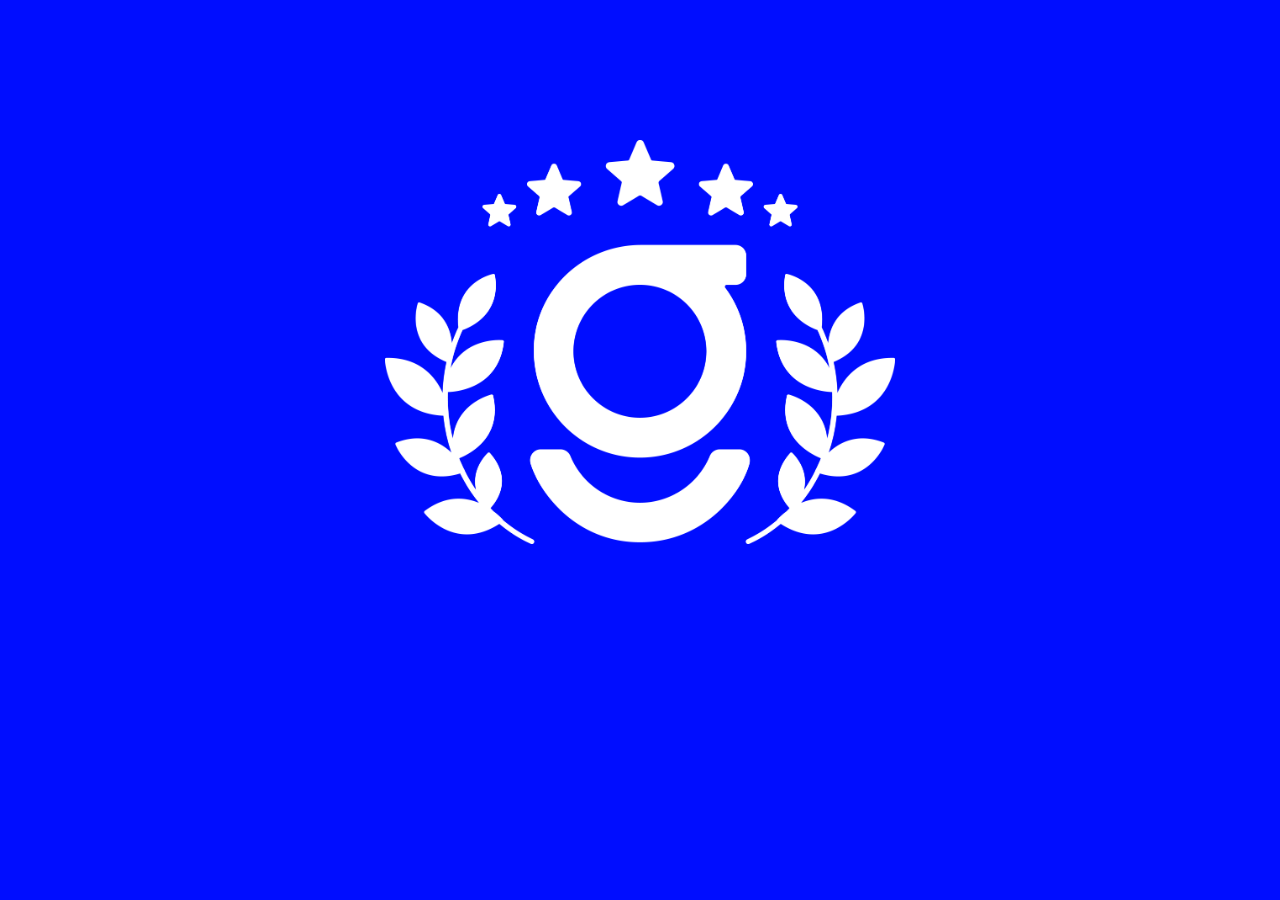
<file: index.html>
<!DOCTYPE html>
<html lang="pt-br">
<head>
    <meta charset="UTF-8">
    <meta name="viewport" content="width=device-width, initial-scale=1.0">
    <title>Geedu</title>
    <script defer src="../js/index.js"></script>
    <link rel="stylesheet" href="../css/index.css">
</head>
<body>
    <div class="slideshow-container">
        <div class="mySlides fade" style="margin-top: 100px;">
            <img src="../img/Selo Branco.png" style="width:57%">
        </div>

   
        <div class="mySlides fade" style="margin-top: 300px;">
            <img src="../img/Selo Nome Branco.png" style="width:70%">
        </div>
    </div>

</body>
</html>
</file>
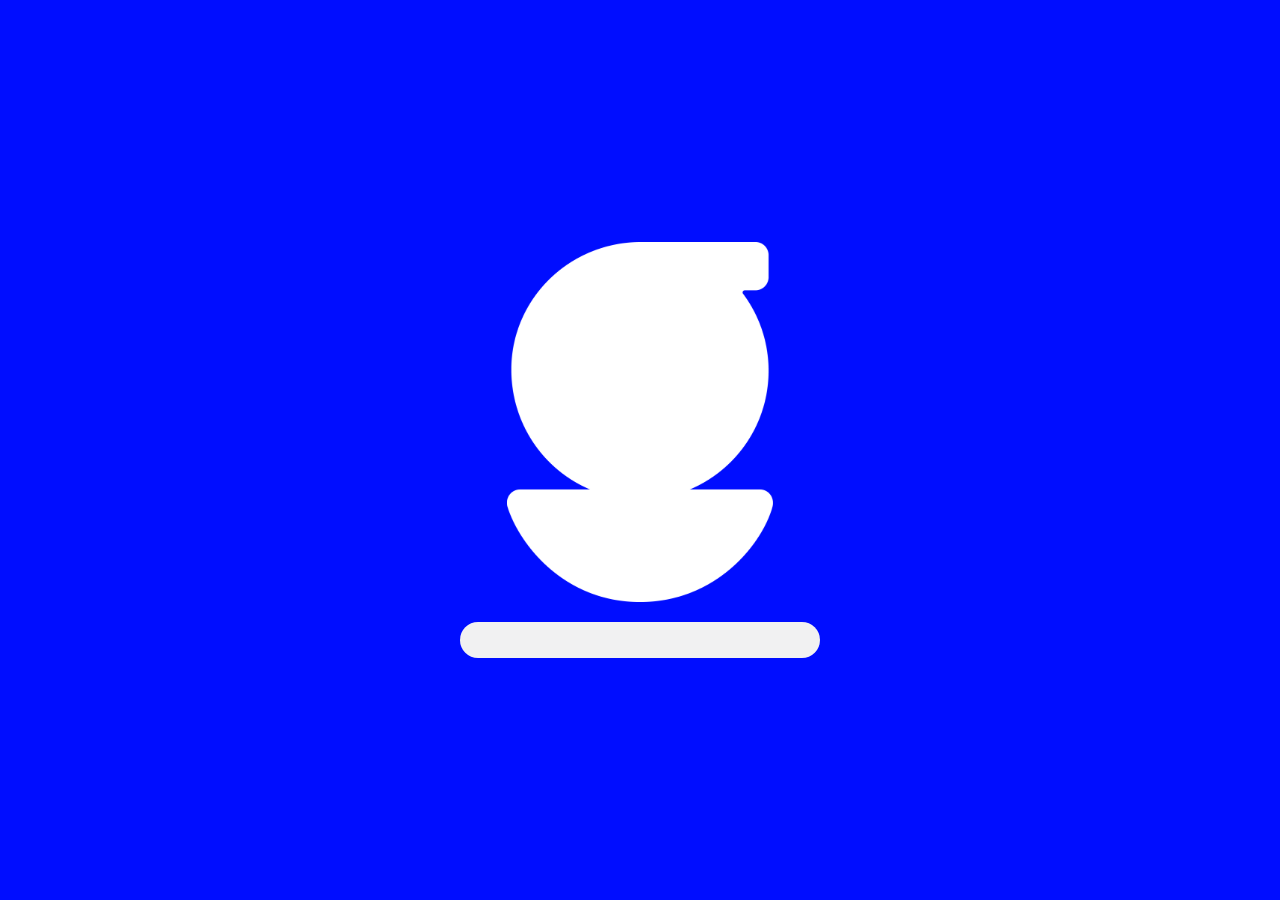
<file: html/carregamento.html>
<!DOCTYPE html>
<html lang="pt-br">
    <head>
        <meta charset="UTF-8">
        <meta name="viewport" content="width=device-width, initial-scale=1.0">
        <link rel="stylesheet" href="https://stackpath.bootstrapcdn.com/bootstrap/4.1.3/css/bootstrap.min.css" 
        integrity="sha384-MCw98/SFnGE8fJT3GXwEOngsV7Zt27NXFoaoApmYm81iuXoPkFOJwJ8ERdknLPMO" 
        crossorigin="anonymous">
        <link rel="stylesheet" href="../css/carregamento.css">
        <script defer src="../js/carregamento.js"></script>
        <title>Carregando</title>
    </head>
    <body>

        <div id="content">
            <img src="../img/Silhueta Troféu Azul_1.png" alt="Imagem" id="imagem">
            <div id="loading-bar">
                <div id="progress"></div>
            </div>
        </div>

        <script src="https://code.jquery.com/jquery-3.3.1.slim.min.js" 
        integrity="sha384-q8i/X+965DzO0rT7abK41JStQIAqVgRVzpbzo5smXKp4YfRvH+8abtTE1Pi6jizo" 
        crossorigin="anonymous"></script>

        <script src="https://cdnjs.cloudflare.com/ajax/libs/popper.js/1.14.3/umd/popper.min.js" 
        integrity="sha384-ZMP7rVo3mIykV+2+9J3UJ46jBk0WLaUAdn689aCwoqbBJiSnjAK/l8WvCWPIPm49" 
        crossorigin="anonymous"></script>

        <script src="https://stackpath.bootstrapcdn.com/bootstrap/4.1.3/js/bootstrap.min.js" 
        integrity="sha384-ChfqqxuZUCnJSK3+MXmPNIyE6ZbWh2IMqE241rYiqJxyMiZ6OW/JmZQ5stwEULTy" 
        crossorigin="anonymous"></script>

    </body>
</html>
</file>
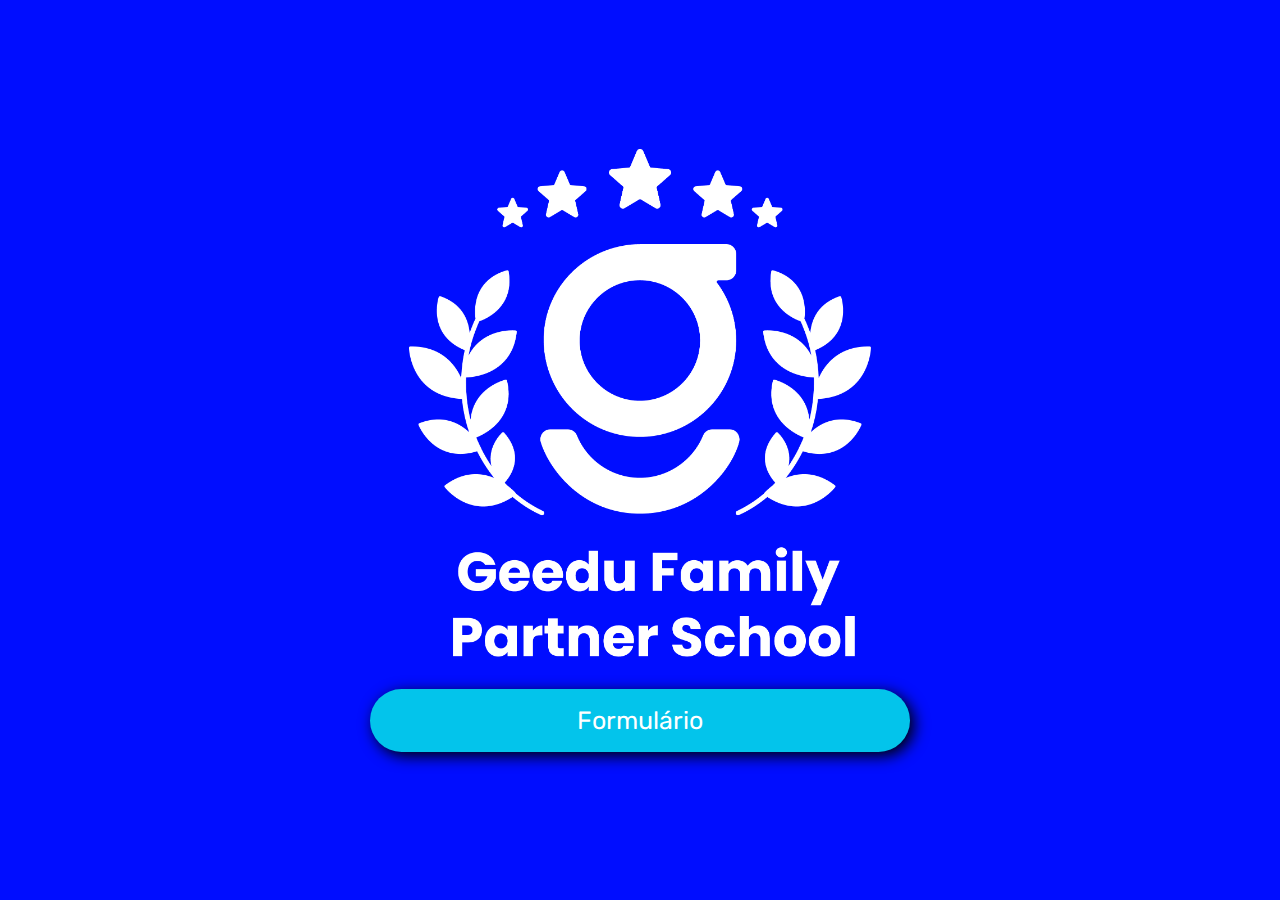
<file: html/home.html>
<!DOCTYPE html>
<html lang="pt-br">
<head>
    <meta charset="UTF-8">
    <meta name="viewport" content="width=device-width, initial-scale=1.0">
    <link rel="stylesheet" href="../css/home.css">
    <title>Home</title>
</head>
<body>

    <div class=Home>
        <div class="HomeDiv">
  
          <img src="../img/Selo_Trofeu_Branco.png" class="HomeLogo" alt="logo" />
          <button class="HomeButton"><a href="/html/carregamento.html">Formulário</a></button>
          
        </div>
    </div>
    
</body>
</html>
</file>
<file: css/index.css>
body {
  margin: 0;
  padding: 0;
  background-color: #000DFF;
  display: flex;
  justify-content: center;
  align-items: center;
  height: 100vh;
}

.slideshow-container {
  max-width: 70%; 
  position: relative;
  margin: auto;
  text-align: center;
}

.mySlides {
  display: flex; 
  justify-content: center; 
  align-items: center; 
  height: 80vh; 
  width: 100%;
}

.fade {
  animation-name: fade;
  animation-duration: 2s;
}

@keyframes fade {
  from { opacity: .4; }
  to { opacity: 1; }
}

@media screen and (max-width: 768px) {
  .slideshow-container {
    max-width: 100%; 
  }
  .mySlides {
    height: 50vh; 
  }
}
</file>
<file: css/carregamento.css>
body {
    margin: 0;
    padding: 0;
    display: flex;
    justify-content: center;
    align-items: center;
    height: 100vh;
    background-color: #000DFF;
}

#content {
    /*text-align: center;*/
    display: flex;
    flex-direction: column;
    align-items: center;
    justify-content: center;

}

#imagem{
    height: 40vmin;
}

#loading-bar {
    width: 40vmin;
    height: 4vmin;
    background-color: #f1f1f2;
    margin-top: 20px;
    border-radius: 20px;
}

#progress {
    width: 40vmin;
    height: 4vmin;
    background-image: linear-gradient(to right, #1640D6, #00E7FF);
    border-radius: 20px;
    
}
</file>
<file: css/home.css>
@import url('https://fonts.googleapis.com/css2?family=Rubik:wght@700&display=swap');

/*@font-face {
  font-family: "Rubik", sans-serif;
  src: url("https://fonts.googleapis.com/css2?family=Rubik:wght@700&display=swap");
  font-weight: 700;
  font-style: normal;
}*/
body{
  margin: 0;
}

.Home {
  text-align: center;
}

.HomeDiv {
  background-color: #000DFF;
  min-height: 100vh;
  display: flex;
  flex-direction: column;
  align-items: center;
  justify-content: center;
  font-size: calc(10px + 2vmin);
  color: white;
}
  
.HomeLogo {
  height: 60vmin;
}

.HomeButton {
  color: #FFFFFF;
  background-color: #03C4EB;
  border: none;
  border-radius: 40px;
  width: 60vmin;
  height: 7vmin;
  cursor: pointer;
  box-shadow: 4px 4px 15px black;
  display: flex;
  align-items: center;
  justify-content: center;  
  transition: background-color 0.3s ease;
}

.HomeButton:hover {
  background-color: #00E7FF;
}
 
a{
  text-decoration: none;
  color: white;
  font-family: "Rubik", sans-serif;
  font-size: 25px;
}
</file>
